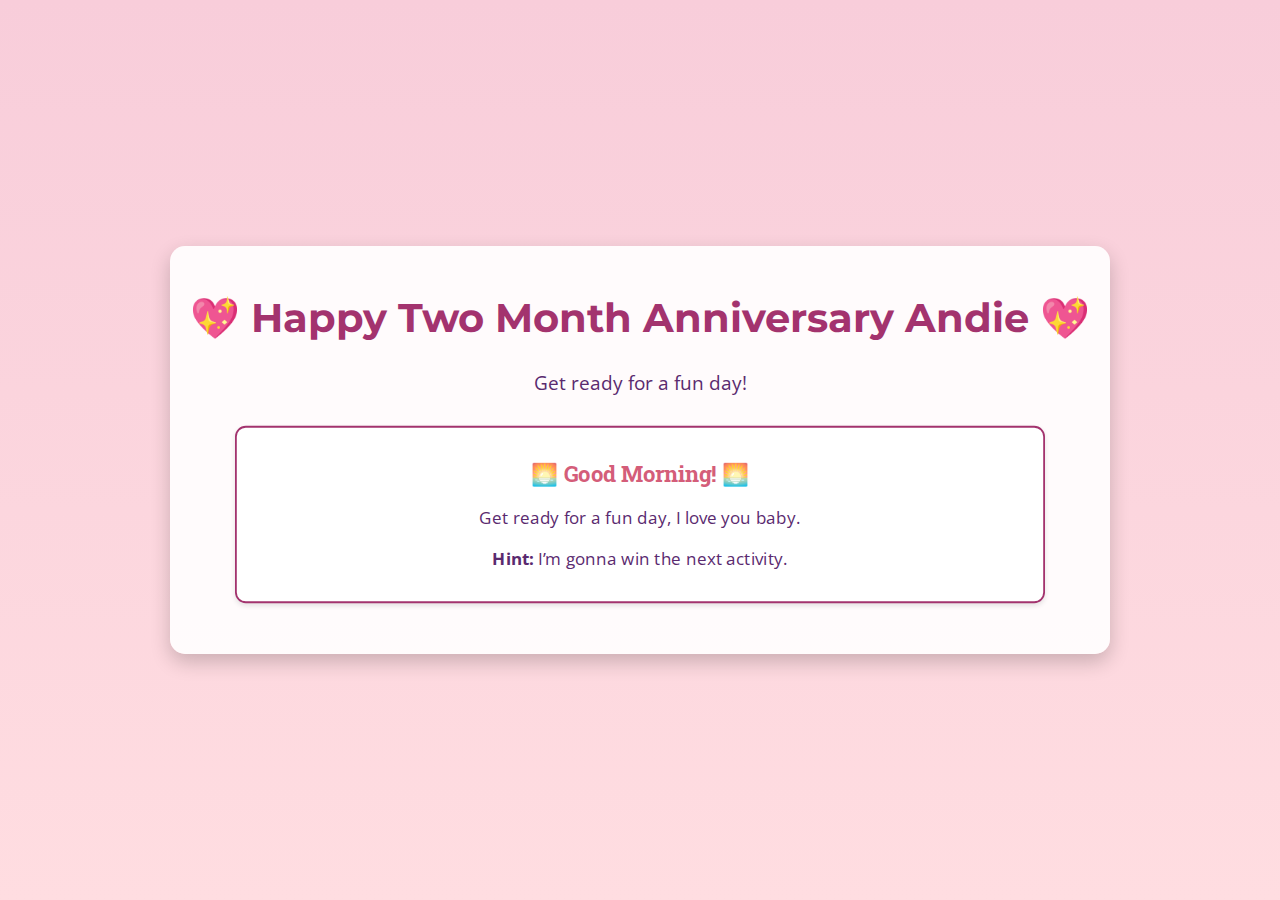
<file: love.html>
<!DOCTYPE html>
<html lang="en">
<head>
  <meta charset="UTF-8">
  <meta name="viewport" content="width=device-width, initial-scale=1.0">
  <title>Two Month Anniversary</title>
  <link href="https://fonts.googleapis.com/css2?family=Montserrat:wght@400;600&family=Roboto+Slab:wght@400;700&family=Open+Sans:wght@400;600&display=swap" rel="stylesheet">
  <style>
    :root {
      --font-modern: 'Montserrat', sans-serif;
      --font-slab: 'Roboto Slab', serif;
      --font-sans: 'Open Sans', sans-serif;
    }
    /* Base Styles */
    body {
      font-family: var(--font-sans);
      background: linear-gradient(to bottom, #f8cdda, #ffdde1);
      color: #5a2a6f;
      margin: 0;
      padding: 0;
      display: flex;
      justify-content: center;
      align-items: center;
      min-height: 100vh;
      overflow: hidden;
    }

    .container {
      text-align: center;
      padding: 20px;
      background: rgba(255, 255, 255, 0.9);
      border-radius: 15px;
      box-shadow: 0 8px 20px rgba(0, 0, 0, 0.2);
      max-width: 90%; /* Responsive Width */
      animation: fadeIn 1s ease-in-out;
    }

    h1 {
      font-family: var(--font-modern);
      font-size: 2.5em;
      color: #a3336e;
    }

    h2 {
      font-family: var(--font-slab);
      font-size: 1.5em;
      color: #d45d79;
    }

    p {
      font-family: var(--font-sans);
      font-size: 1.2em;
    }

    .section {
      margin: 20px 0;
      padding: 15px;
      border: 2px solid #a3336e;
      border-radius: 12px;
      background: #fff;
      box-shadow: 0 3px 6px rgba(0, 0, 0, 0.1);
      transform: scale(0.9);
      opacity: 0;
      display: none;
      animation: slideIn 1s ease forwards;
    }

    h2 {
      font-size: 1.5em;
      color: #d45d79;
      margin-bottom: 10px;
    }

    body::before {
      content: '';
      position: absolute;
      top: 0;
      left: 0;
      right: 0;
      bottom: 0;
      z-index: -1;
      background: url('https://source.unsplash.com/1600x900/?romance,love') no-repeat center center/cover;
      opacity: 0.3;
    }

    /* Animations */
    @keyframes fadeIn {
      from {
        opacity: 0;
        transform: scale(0.95);
      }
      to {
        opacity: 1;
        transform: scale(1);
      }
    }

    @keyframes slideIn {
      from {
        transform: translateY(30px);
        opacity: 0;
      }
      to {
        transform: translateY(0);
        opacity: 1;
      }
    }

    /* Responsive Styles */
    @media (max-width: 768px) {
      h1 {
        font-size: 2em;
      }

      p {
        font-size: 1em;
      }

      .section {
        padding: 10px;
      }

      h2 {
        font-size: 1.2em;
      }
    }

    @media (max-width: 480px) {
      h1 {
        font-size: 1.8em;
      }

      p {
        font-size: 0.9em;
      }

      .section {
        padding: 8px;
      }

      h2 {
        font-size: 1em;
      }
    }
  </style>
</head>
<body>
  <div class="container">
    <h1>💖 Happy Two Month Anniversary Andie 💖</h1>
    <p>Get ready for a fun day!</p>

    <div id="section1" class="section">
      <h2>🌅 Good Morning! 🌅</h2>
      <p>Get ready for a fun day, I love you baby.</p>
      <p><strong>Hint:</strong> I’m gonna win the next activity.</p>
    </div>

    <div id="section2" class="section">
      <h2>🎵 Just Dance Time! 🎵</h2>
      <p>Get ready to lose!</p>
      <p><strong>Hint:</strong> Better version of one of your mobile games.</p>
    </div>

    <div id="section3" class="section">
      <h2>🎮 Sims Time 🎮</h2>
      <p>Here’s the full (definitely not pirated) version of the Sims.</p>
      <p><strong>Hint:</strong> Class ;-;</p>
    </div>

    <div id="section4" class="section">
      <h2>📚 Class Time 📚</h2>
      <p>Unfortunately I am in class but I'm sure you know I’d rather be there with you <3 feel free to continue playing the Sims, nap, or anything else you want!</p>
      <p><strong>Hint:</strong> Today is going to be an ‘ice’ day.</p>
    </div>

    <div id="section5" class="section">
      <h2>⛸️ Skating ⛸️</h2>
      <p>Time to go skating!</p>
      <p><strong>Hint:</strong> You’re dreamy. ❤️</p>
    </div>

    <div id="section6" class="section">
      <h2>💤 Nap Time 💤</h2>
      <p>Nap time! (or whatever you want to do)!</p>
      <p><strong>Hint:</strong> Du vet vad som händer härnäst~</p>
    </div>

    <div id="section7" class="section">
      <h2>🛍️ Ikea Time 🛍️</h2>
      <p>Time for glorious meatballs and to adopt a blahaj!</p>
      <p><strong>Hint:</strong> Nooo don’t say it’s over ;-;</p>
    </div>

    <div id="section8" class="section">
      <h2> End of the Day ;-; </h2>
      <p>Thank you for spending the day with me. I already know I had an amazing time! Happy two months, baby. Here’s to many more moments with you. ❤️</p>
      <p><strong>Hint:</strong> I love you so much. 💕</p>
    </div>
  </div>

  <script>
    function unlockSections() {
      const now = new Date();
      const hours = now.getHours();
      const minutes = now.getMinutes();
      const currentTime = hours * 60 + minutes;

      const schedule = [
        { id: 'section1', start: 7 * 60, end: 12 * 60 + 59 },
        { id: 'section2', start: 13 * 60, end: 13 * 60 + 45 },
        { id: 'section3', start: 13 * 60 + 45, end: 14 * 60 + 20 },
        { id: 'section4', start: 14 * 60 + 35, end: 15 * 60 + 59 },
        { id: 'section5', start: 16 * 60, end: 16 * 60 + 59 },
        { id: 'section6', start: 17 * 60, end: 17 * 60 + 59 },
        { id: 'section7', start: 18 * 60, end: 20 * 60 },
        { id: 'section8', start: 20 * 60 + 1, end: 7 * 60 - 1 },
      ];

      schedule.forEach(({ id, start, end }) => {
        const section = document.getElementById(id);

        if (
          (start <= currentTime && currentTime <= end) ||
          (start > end && (currentTime >= start || currentTime <= end))
        ) {
          section.style.display = 'block';
          section.style.opacity = '1';
        } else {
          section.style.display = 'none';
        }
      });
    }

    setInterval(unlockSections, 1000);
    window.onload = unlockSections;
  </script>
</body>
</html>
</file>
